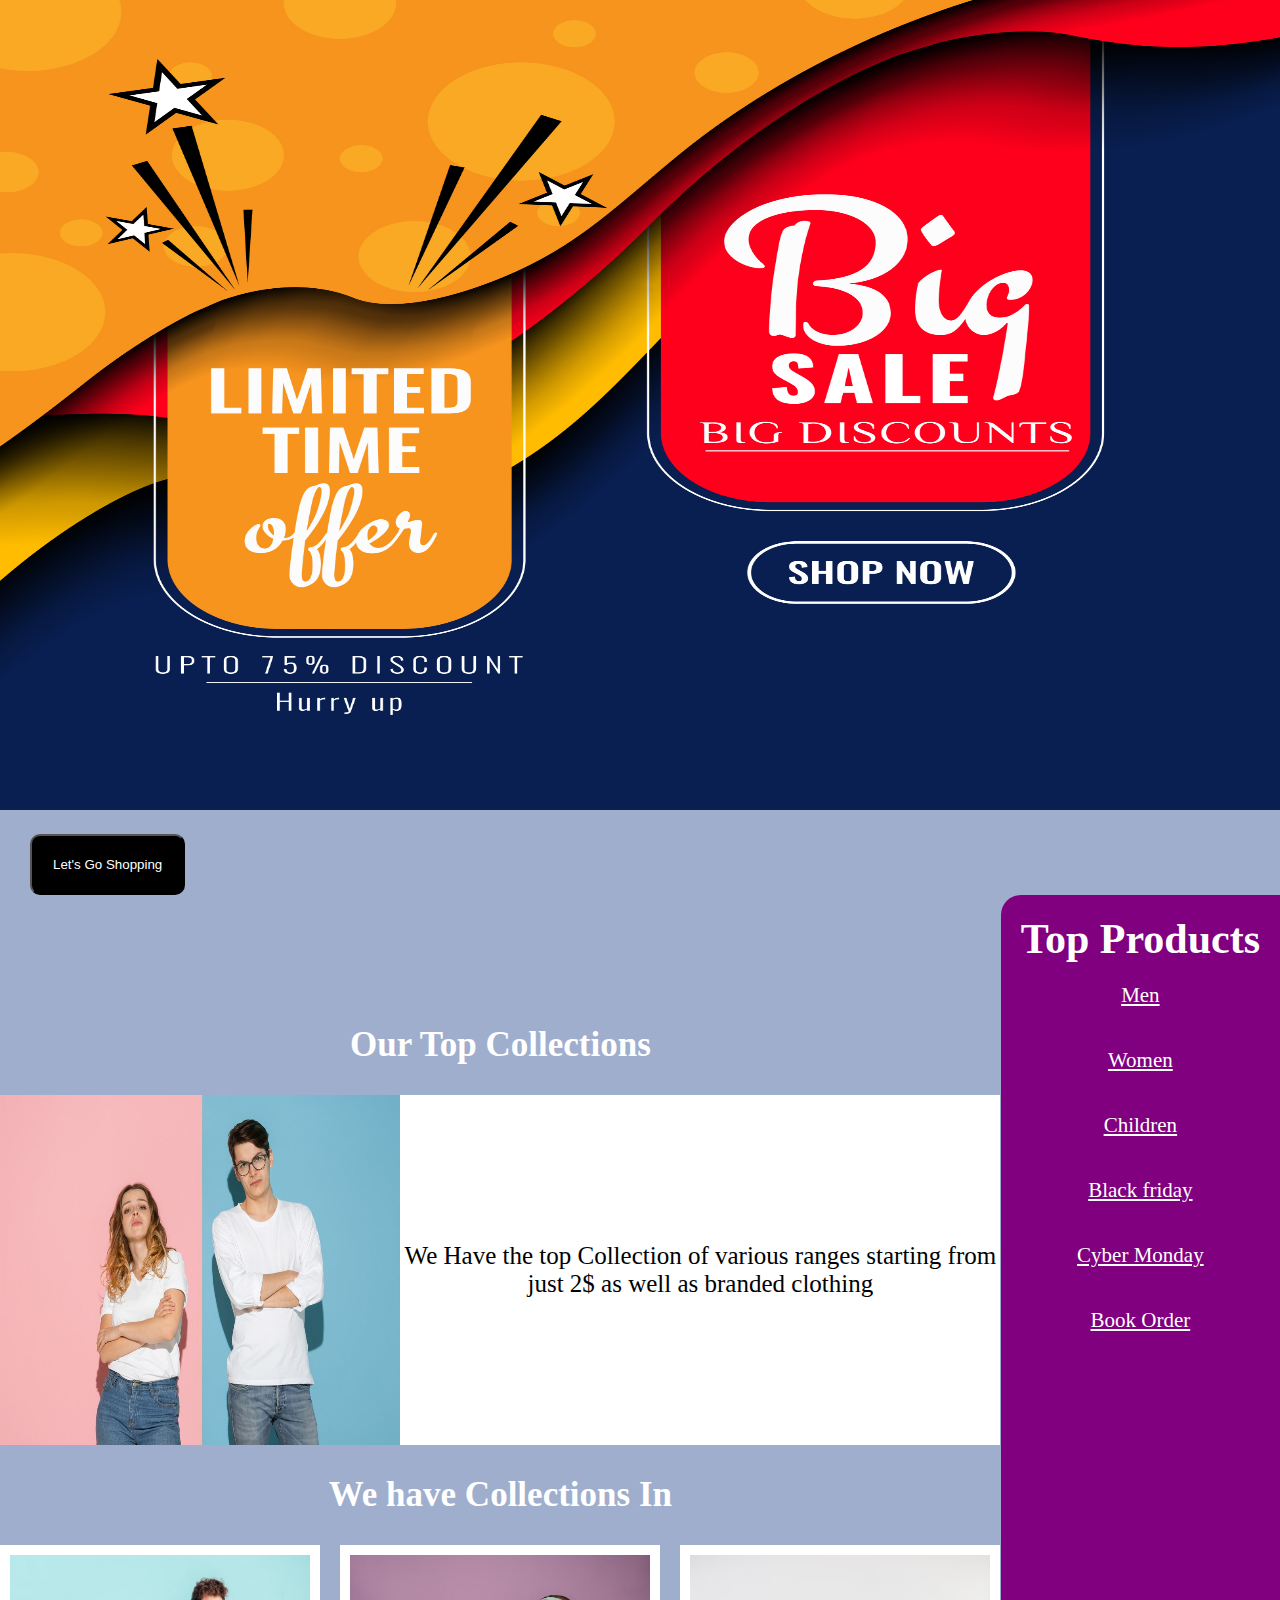
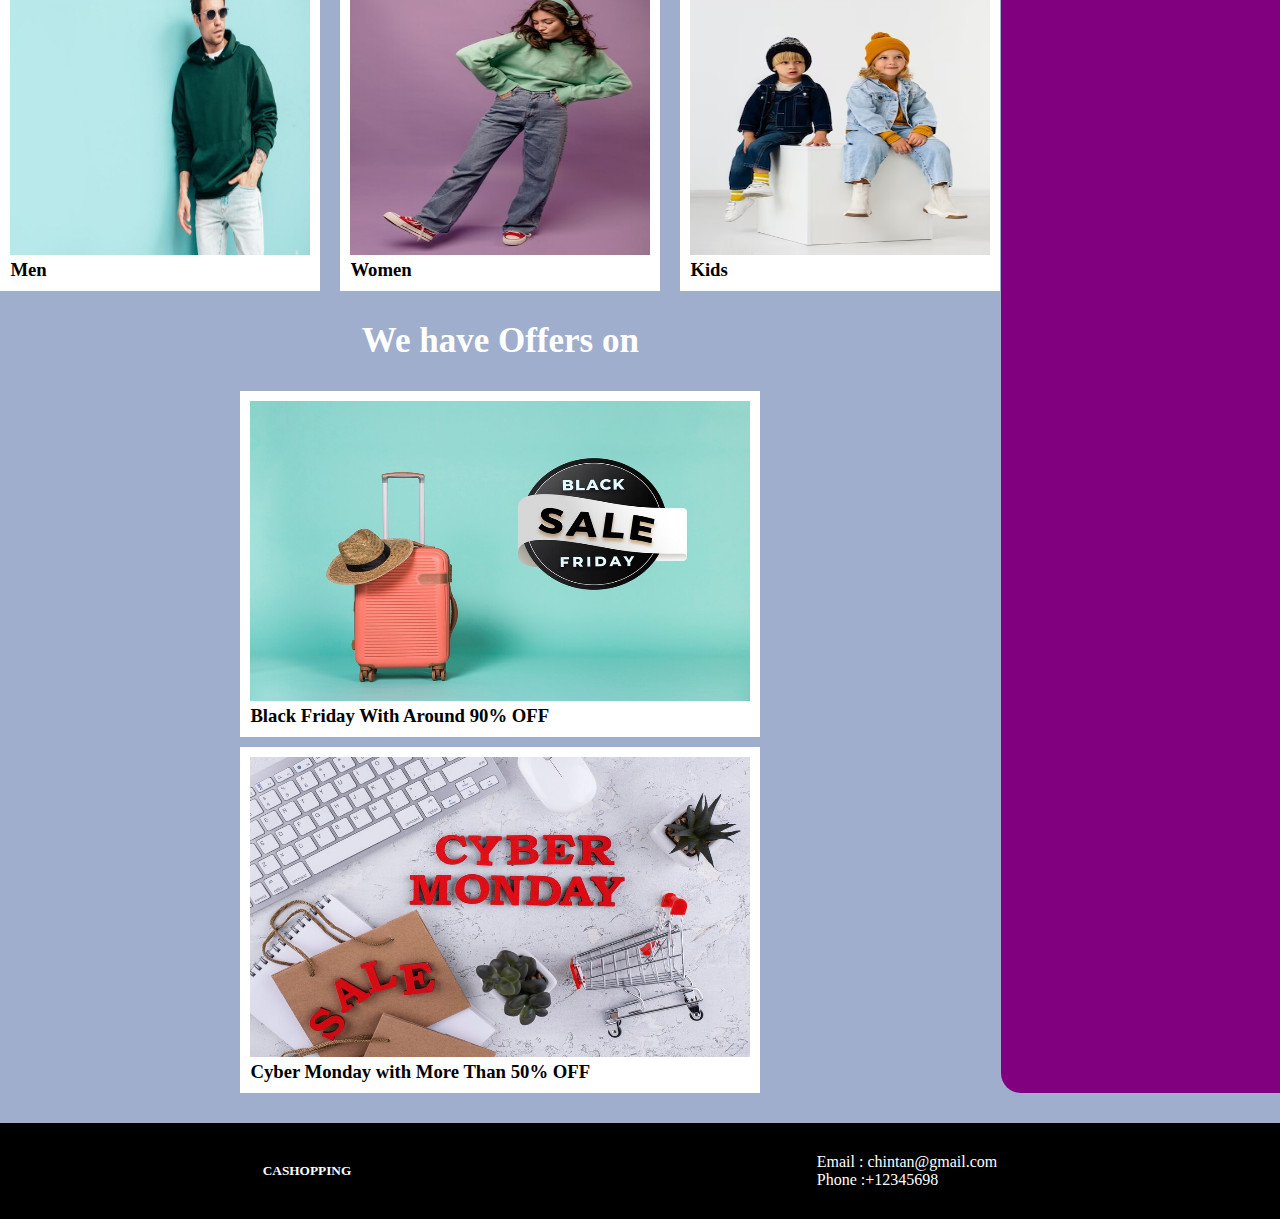
<file: task2_client/index.html>
<!DOCTYPE html>
<html lang="en">
<head>
    <meta charset="UTF-8">
    <meta name="viewport" content="width=device-width, initial-scale=1.0">
    <title>CaShopping Site</title>
    <link rel="stylesheet" href="style.css"/>
	<!--Images are taken from http://www.freepik.com site-->
</head>

<body>
    <header>
        <img src="./images/5128.jpg" alt="banner image"/>
        <Button class="btn">Let's Go Shopping</Button>
    </header>
    <div class="main">
        <main>
            <div class="sub-heading">
                <h2 class="h2">Our Top Collections</h2>
                <div>
                    <img src="./images/menandwomen.jpg" alt="hero-image">
                    <div>
                        <p>We Have the top Collection of various ranges starting from just 2$ as well as branded clothing</p>
                    </div>
                </div>
            </div>

            <div class="sub-heading2">
                <h2 class="h2">We have Collections In</h2>
                <div class="row" id="men">
                    <div class="row-content">
                        <img src="./images/men1.jpg" alt="hero-image">
                        <h3>Men</h3>
                    </div>
                    <div class="row-content" id="women">
                        <img src="./images/women1.jpg" alt="hero-image">
                        <h3>Women</h3>

                    </div>
                    <div class="row-content" id="children">
                        <img src="./images/kids.jpg" alt="hero-image">
                        <h3>Kids</h3>
                    </div>
            </div>
            </div>

            <div class="sub-heading3" >
                <h2 class="h2">We have Offers on</h2>
                <div class="row">
                    <div class="row-content" id="blackfriday">
                        <img src="./images/blackfirday.jpg" alt="hero-image">
                        <h3>Black Friday With Around 90% OFF</h3>
                    </div>
                    <div class="row-content" id="cybermonday">
                        <img src="./images/cybermonday.jpg" alt="hero-image">
                        <h3>Cyber Monday with More Than 50% OFF</h3>
                    </div>
                   
            </div>
            </div>

        </main>
        <nav>
            <h1>Top Products</h1>
            <a href="#men">Men</a>
            <a href="#women">Women</a>
            <a href="#children">Children</a>
            <a href="#blackfriday">Black friday</a>
            <a href="#cybermonday">Cyber Monday</a>
            <a href="#footer">Book Order</a>
        </nav>
    </div>
    <footer>
        <div class="container" id="footer">
            <h5>CASHOPPING</h5>
            <div>
                <p>Email : chintan@gmail.com</p>
                <p>Phone :+12345698</p>
            </div>
        </div>
    </footer>
</body>
</html>
</file>
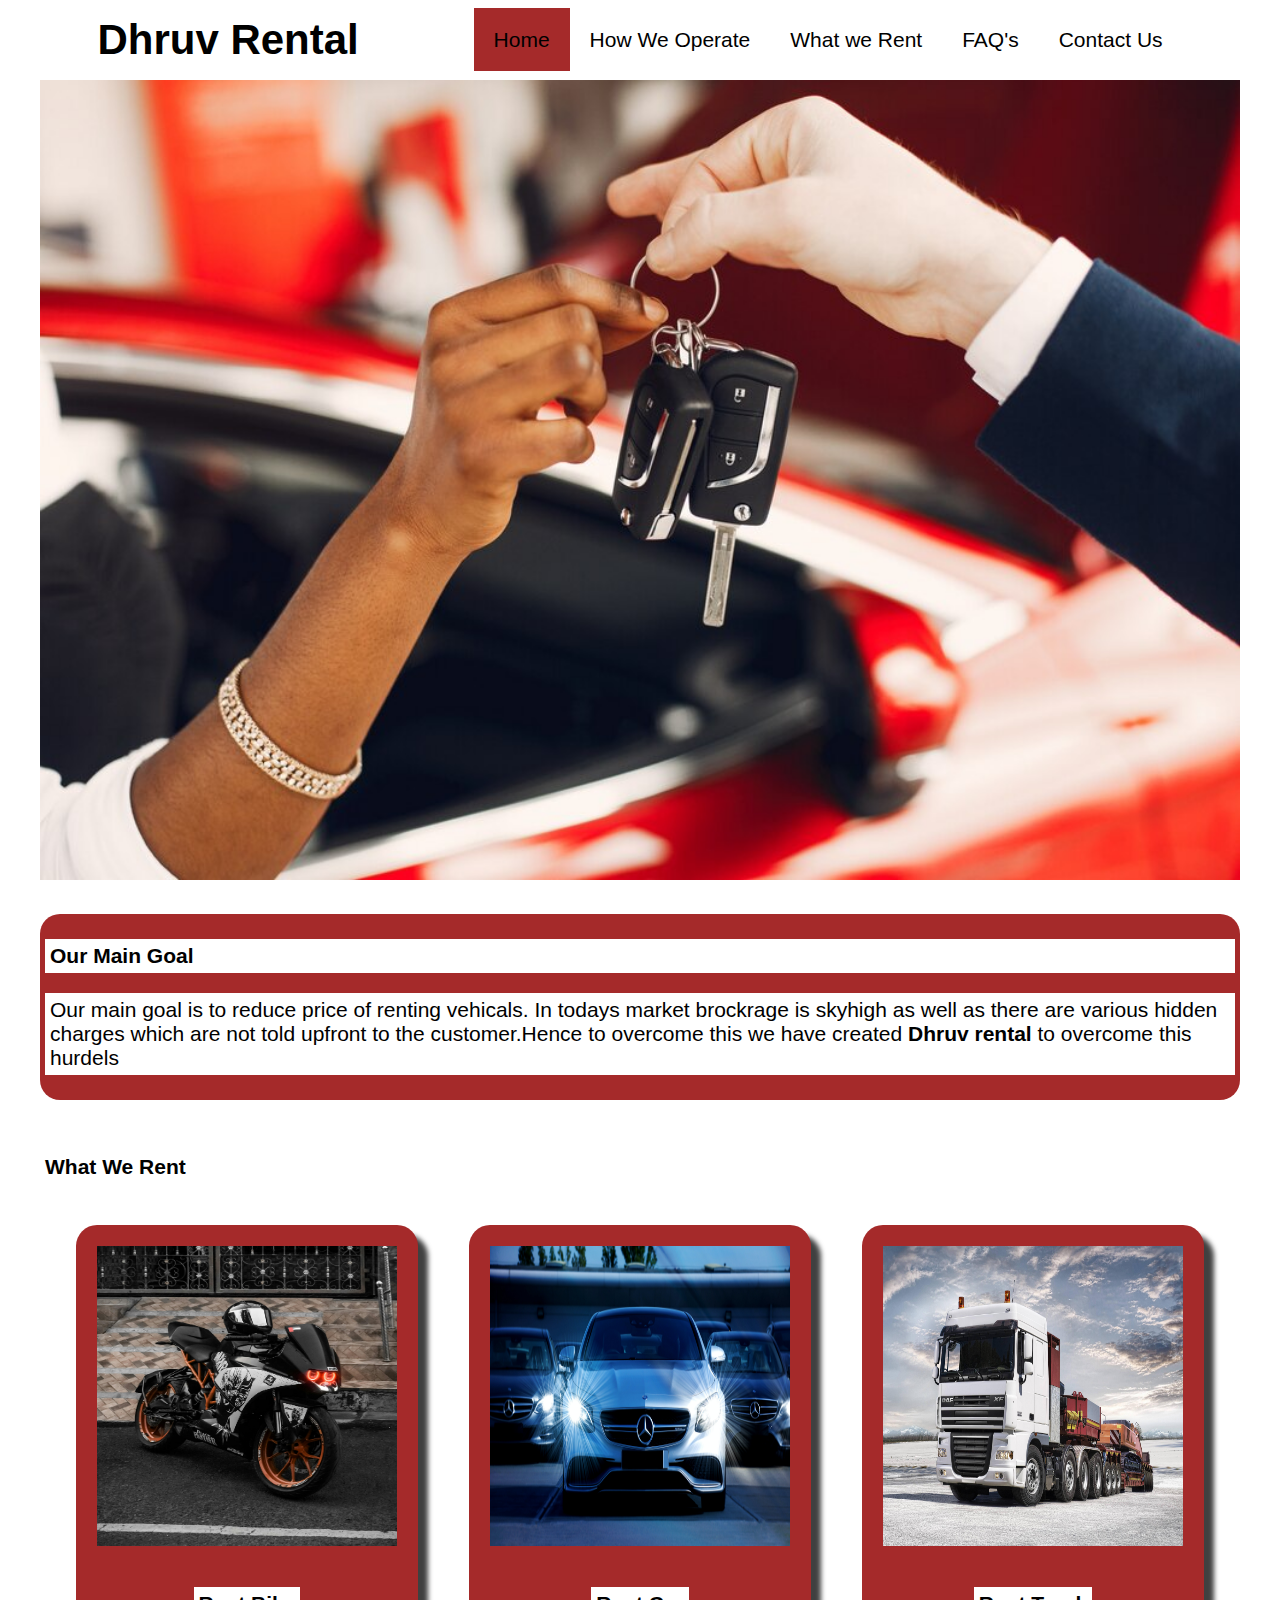
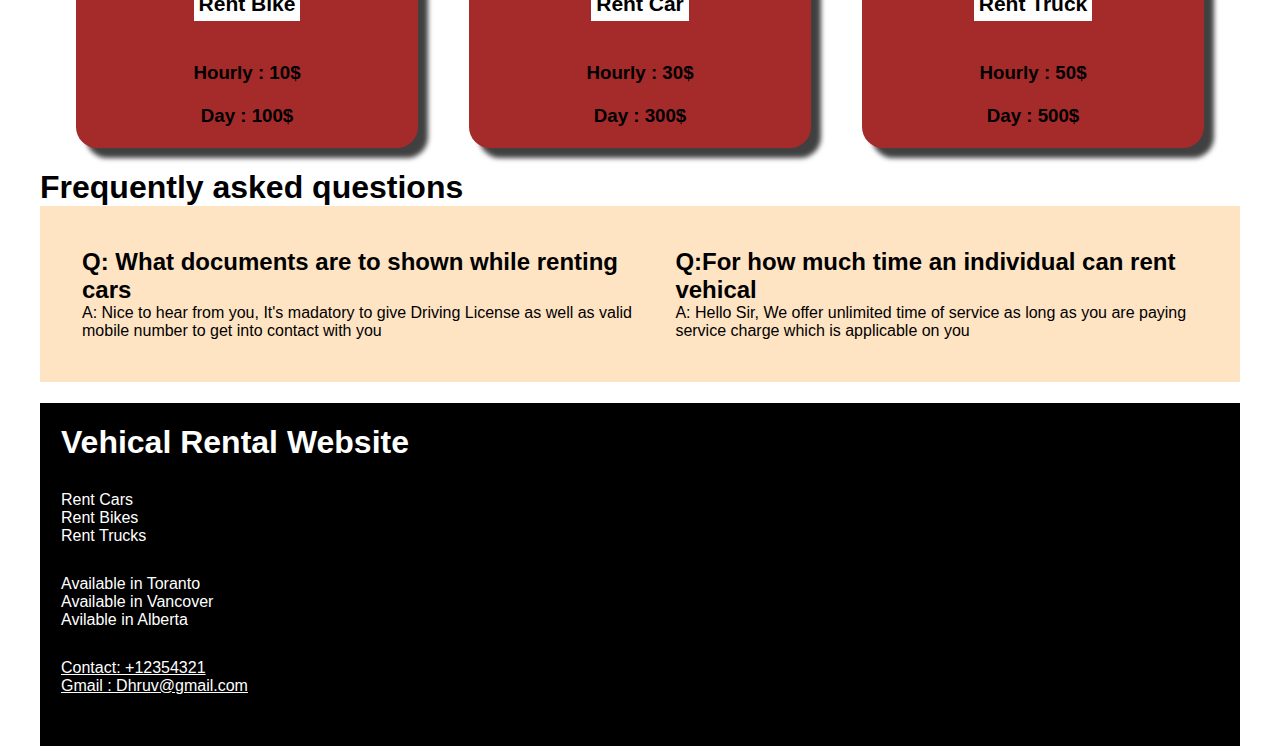
<file: task3_client/index.html>
<!DOCTYPE html>
<!-- Images are from https://www.pexels.com/-->
<html lang="en">
<head>
    <meta charset="UTF-8">
    <meta name="viewport" content="width=device-width, initial-scale=1.0">
    <title>Dhruv Rental Webite</title>
    <link rel="stylesheet" href="./style.css"/>
</head>
<body>
    <nav>
        <h1>Dhruv Rental</h1>
        <ul>
           <li><a class="current" href="#">Home</a></li>
           <li><a href="#goal">How We Operate</a></li>
           <li><a href="#rent">What we Rent</a></li>
           <li><a href="#faq">FAQ's</a></li>
           <li><a href="#contact">Contact Us</a></li>
        </ul>
    </nav>
    <header>
        <img src="./img/hero.jpg" />
    </header>
    <main>
        <div class="section1" id="goal">
            <h2>Our Main Goal</h2>
            <p>Our main goal is to reduce price of renting vehicals. In todays market brockrage is skyhigh as well as there are various hidden charges which are not told upfront to the customer.Hence to overcome this we have created <strong>Dhruv rental </strong> to overcome this hurdels </p>
           
        </div>
        <div class="section2" id="rent">
            <h2>What We Rent</h2>
            <div>
            <div class="section2-row">
                <img src="./img/bikes.jpg" />
                <h2>Rent Bike</h2>
                <h3>Hourly : 10$</h3>
                <h3>Day : 100$</h3>

            </div>
            <div class="section2-row">
                <img src="./img/cars.jpg" />
                <h2>Rent Car</h2>
                <h3>Hourly : 30$</h3>
                <h3>Day : 300$</h3>

            </div>
            <div class="section2-row">
                <img src="./img/truck.jpg" />
                <h2>Rent Truck</h2>
                <h3>Hourly : 50$</h3>
                <h3>Day : 500$</h3>
            </div>
        </div>
        </div>
        <div class="section-3" id="faq">
            <h1>Frequently asked questions</h1>
            <div>
                <div>
                    <h2>Q: What documents are to shown while renting cars</h2>
                    <p>A: Nice to hear from you, It's madatory to give Driving License as well as valid mobile number to get into contact with you </p>
                </div>
                <div>
                    <h2>Q:For how much time an individual can rent vehical</h2>
                    <p>A: Hello Sir, We offer unlimited time of service as long as you are paying service charge which is applicable on you
                    </p>
                </div>
            </div>
        </div>
    </main>
    <footer id="contact">
        <h1>Vehical Rental Website </h1>
        <div>
            <p>Rent Cars</p>
            <p>Rent Bikes</p>
            <p>Rent Trucks</p>
        </div>
        <div>
            <p>Available in Toranto</p>
            <p>Available in Vancover</p>
            <p>Avilable in Alberta</p>
        </div>
        <div>
           <p> <a href="">Contact: +12354321</a ></p>
           <p> <a href="">Gmail : Dhruv@gmail.com<a</a ></p>
        </div>
    </footer>
</body>
</html>
</file>
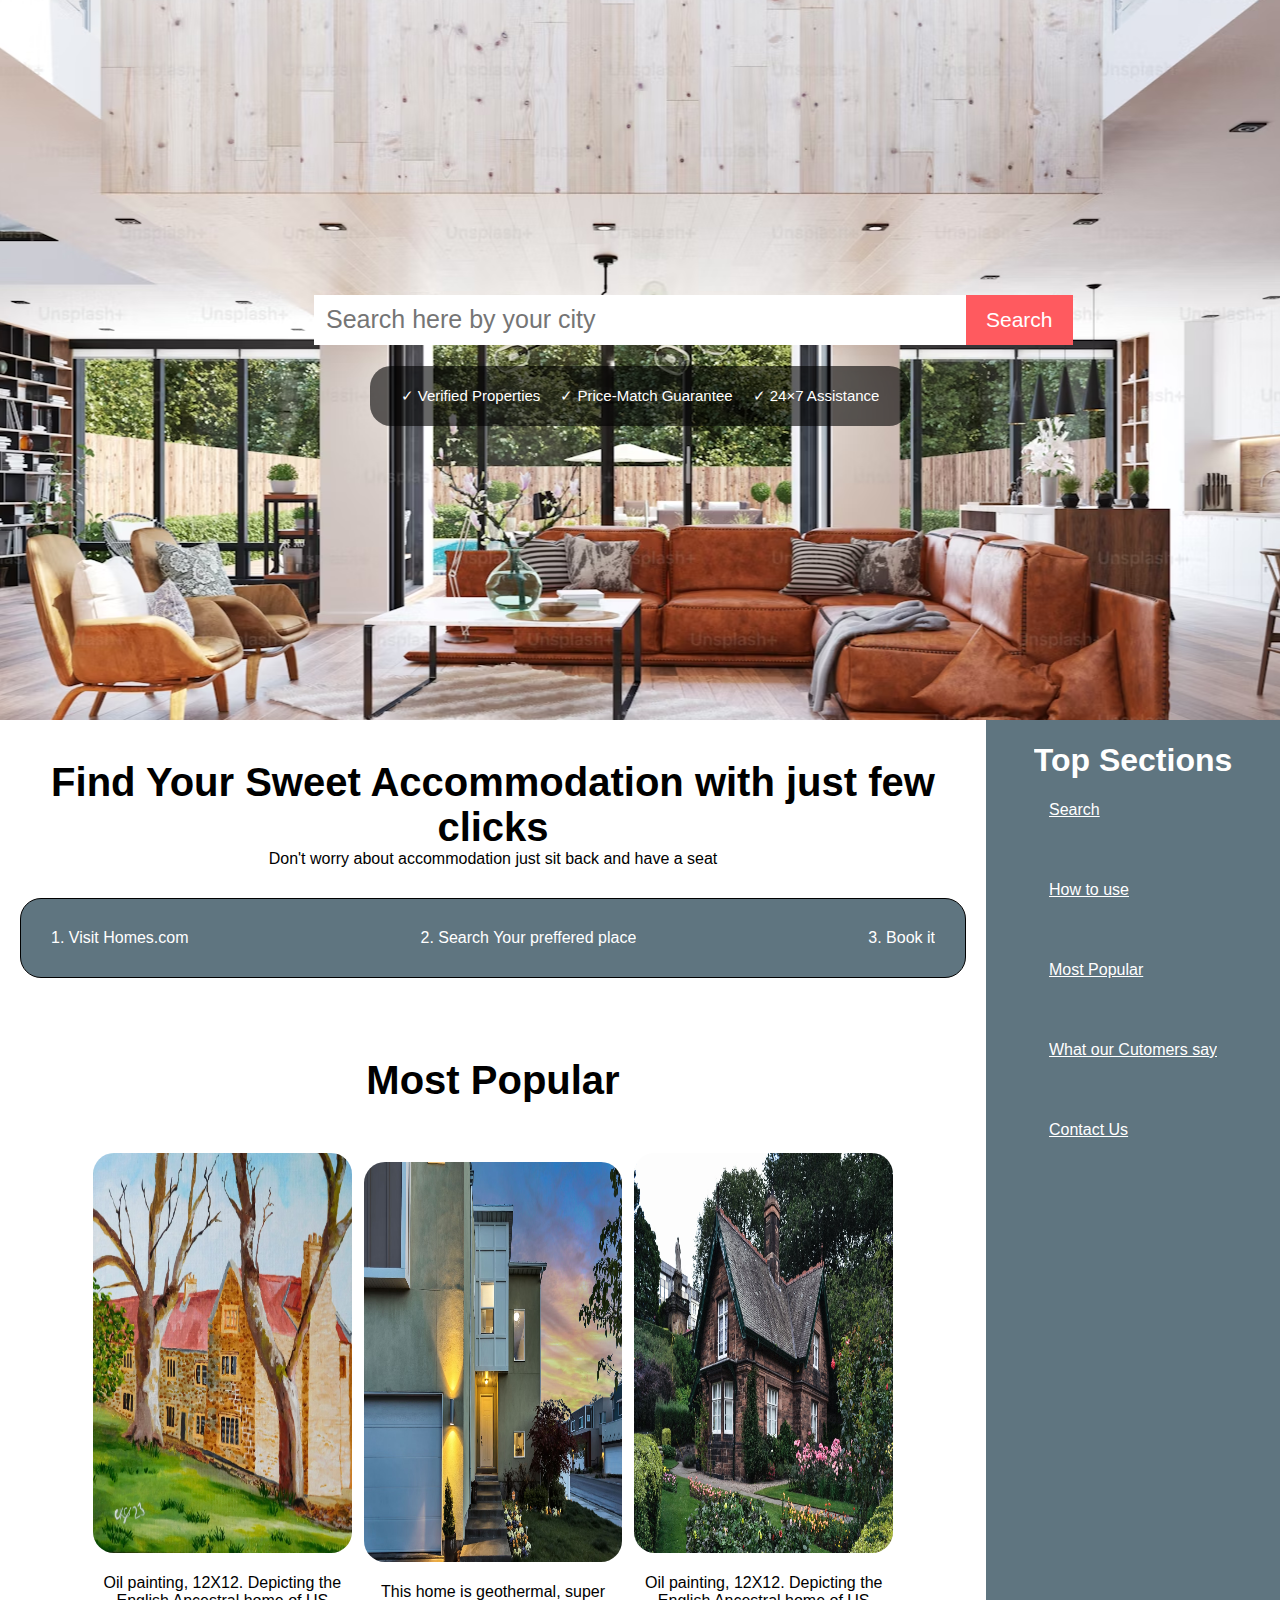
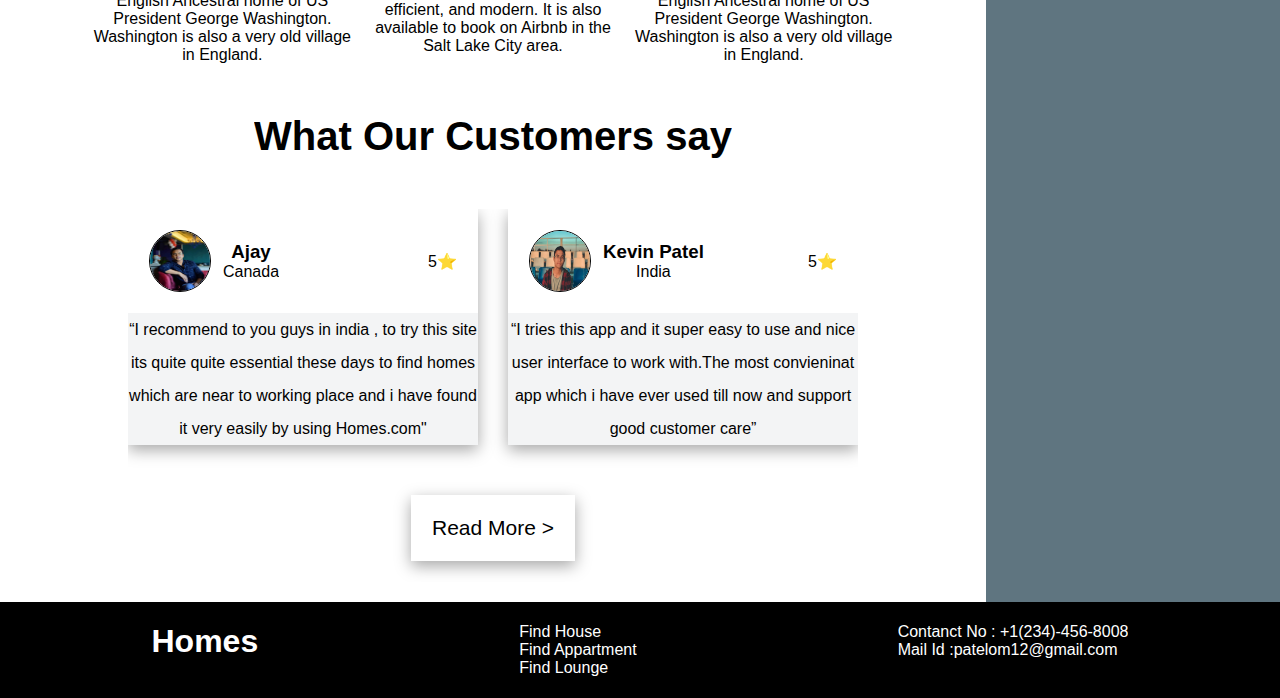
<file: task1_client/om_patel/index.html>
<!--Images have been taken from here -> https://unsplash.com/ -->
<!DOCTYPE html>
<html lang="en">
<head>
    <meta charset="UTF-8">
    <meta name="viewport" content="width=device-width, initial-scale=1.0">
    <link rel="stylesheet" href="./style.css">
    <title>Homes</title>
</head>
<body>

    <header class="header">
        <div class="search-container">
            <input type="text" class="input" placeholder="Search here by your city"/>
            <button class="search-btn">Search</button>
        </div>
        <div class="features">
           <span>&#x2713; Verified Properties</span>

           <span>&#x2713; Price-Match Guarantee</span>

           <span>&#x2713; 24×7 Assistance</span>
        </div>
    </header>
    <div class="main-path">
        <main>
            <div class="main-content">
                <h2>Find Your Sweet Accommodation with just few clicks</h2>
                <p>Don't worry about accommodation just sit back and have a seat</p>
                <ol  class="features-2" id="use">
                    <li>1. Visit Homes.com</li>
                    <li>2. Search Your preffered place</li>
                    <li>3. Book it</li>
                </ol>
            </div>
            <div class="popular" id="popular">
                <h1>Most Popular</h1>
                <div class="popular-row">
                    <div class="popular-row-item">
                        <img src="./images/row1.avif">
                        <p>Oil painting, 12X12. Depicting the English Ancestral home of US President George Washington. Washington is also a very old village in England.</p>
                    </div>
                    <div class="popular-row-item">
                        <img src="./images/row2.avif">
                        <p>This home is geothermal, super efficient, and modern. It is also available to book on Airbnb in the Salt Lake City area.</p>
                    </div>
                    <div class="popular-row-item">
                        <img src="./images/row3.avif">
                        <p>Oil painting, 12X12. Depicting the English Ancestral home of US President George Washington. Washington is also a very old village in England.</p>
                    </div>
                </div>
            </div>
            <div class="testimonial" id="testimonial">
                <h1>What Our Customers say</h1>
                <div class="testimonial-row">
                    <div class="testimonial-row-item">
                        <div class="testimonial-row-item-header">
                            <img src="./images/person1.avif" />
                            <div>
                                <h3>Ajay</h3>
                                <p>Canada</p>
                            </div>
                            <div class="stars">
                                5⭐
                            </div>
                        </div>
                        <div class="testimonial-row-item-body">
                            “I recommend  to you guys in india , to try this site its quite quite essential these days to find homes which are near to working place and i have found it very easily by using Homes.com"
                        </div>
                    </div>
                    <div class="testimonial-row-item">
                        <div class="testimonial-row-item-header">
                            <img src="./images/person2.avif" />
                            <div>
                                <h3>Kevin Patel</h3>
                                <p>India</p>
                            </div>
                            <div class="stars">
                                5⭐
                            </div>
                        </div>
                        <div class="testimonial-row-item-body">
                            “I tries this app and it super easy to use and nice user interface to work with.The most convieninat app which i have ever used till now and support good customer care”
                        </div>
                    </div>
                   
                </div>
                <button class="testimonial-btn">
                    Read More > 
                </button>
            </div>
        </main>
        <nav>
            <h1>Top Sections</h1>
            <ul>
              <li>  <a href="#">Search</a></li>
              <li>  <a href="#use">How to use</a></li>
              <li>  <a href="#popular">Most Popular</a></li>
              <li>  <a href="#testimonial">What our Cutomers say</a></li>
              <li>  <a href="#contact">Contact Us</a></li>
            </ul>
        </nav>
    </div>

    <footer id="contact">
        <div>
            <h1>Homes</h1>
        </div>
        <ul>
            <li>Find House</li>
            <li>Find Appartment</li>
            <li>Find Lounge</li>
        </ul>
        <div>
            <p>Contanct No : +1(234)-456-8008</p>
            <p>Mail Id :patelom12@gmail.com</p>
        </div>
    </footer>
    
</body>
</html>
</file>
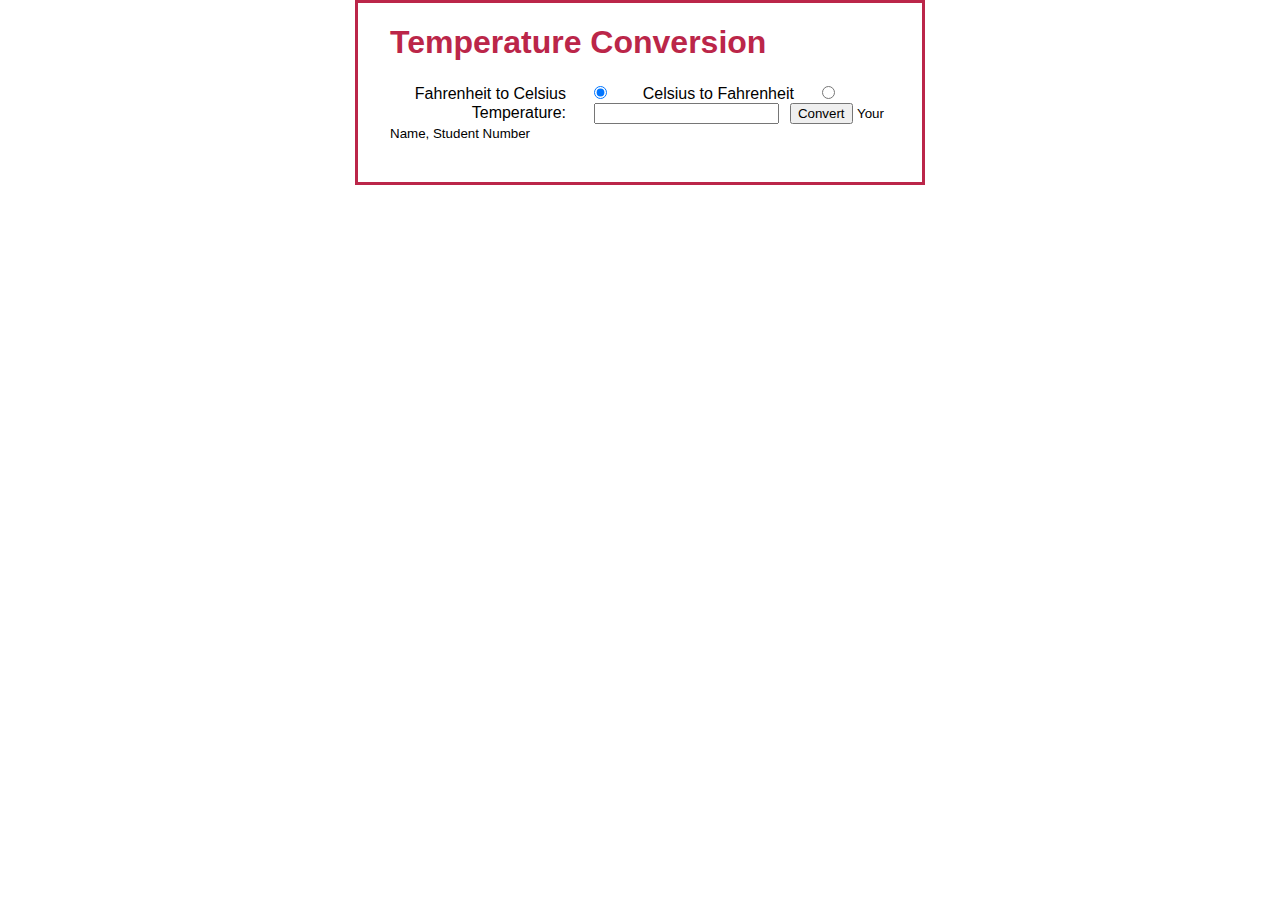
<file: task1_client/convert_temps (1)/convert_temps/index.html>
<!DOCTYPE html>
<html lang="en">
<head>
    <meta charset="UTF-8">
    <meta name="viewport" content="width=device-width, initial-scale=1.0">
    <title>Temperature Conversion</title>
    <link rel="stylesheet" href="convert_temp.css">
</head>
<body>
    <h1>Temperature Conversion</h1>
    <form id="conversionForm">
        <label for="fahrenheit">Fahrenheit to Celsius</label>
        <input type="radio" id="fahrenheit" name="conversionType" checked>
        <label for="celsius">Celsius to Fahrenheit</label>
        <input type="radio" id="celsius" name="conversionType">
        <br>
        <label for="temperature">Temperature:</label>
        <input type="text" id="temperature">
        <button type="button" id="convertBtn">Convert</button>
        <small>Your Name, Student Number</small>
    </form>
    <div id="message"></div>
    <div id="result"></div>
    <script src="convert_temp.js"></script>
</body>
</html>
</file>
<file: task2_client/style.css>
*{
    padding:0;
    margin:0;
    box-sizing:border-box;
}
a{
    color:#fff;
}
html{
    background:#A0AECD;
}
header img{
    width:100%;
    height:90vh;
    object-fit:90vh;
}

.btn{
    display:block;
    background:#000;
    color:#fff;
    padding:21px;
    margin-left:30px;
    margin-top:20px;
    border-radius:10px;
}
.h2{
    font-size:35px;
    color:#fff;
    margin:30px auto;
}
.main{
    display:flex;
    flex-wrap:wrap;
}
main{
    flex:1;
    text-align:center;
    margin-top:100px;
}
.sub-heading div{

    display:flex;
    height:350px;
    align-items:center;
    justify-content:flex-start;
    max-width:1000px;
    background:#fff;
    font-size:25px;
    font-family:cursive;
    margin: 30px auto;
}
.sub-heading h2{
    font-size:35px;
    color:#fff;
}
.sub-heading div img{
    height:100%;
    width:400px;
}

.sub-heading2 .row{
    display:flex;
    justify-content:center;
    align-items:center;
    gap:20px;
    flex-wrap:wrap;
}
.sub-heading2 .row img{
    width:300px;
    height:300px;
}
.sub-heading2 .row .row-content{
   text-align:left;
   background:#fff;
   border:10px solid #fff;
}

.sub-heading3 .row{
    display:flex;
    justify-content:center;
    flex-wrap:wrap;
    gap:10px;
}
.sub-heading3 .row img{
    width:500px;
    height:300px;
}
.sub-heading3 .row .row-content{
   text-align:left;
   background:#fff;
   border:10px solid #fff;
}

footer{
    background:black;
    color:white;
    padding:30px;
    display:flex;
    margin-top:30px;    
}

footer .container{
    width:100%;
    max-width:1200px;
    display:flex;
    justify-content:space-around;
    align-items:center;
}
nav{
    display:flex;
    color:#fff;
    padding:20px 20px;
    flex-direction:column;
    text-align:center;
    background:purple;
    font-size:21px;
    border-radius:20px 0px 0px 20px;
}
nav a{
    margin : 20px 0;
}



@media only screen and (max-width: 800px) {
    .h2{
        font-size:30px;
        color:#fff;
        margin:30px auto;
    }
    .main{
        display:flex;
        flex-wrap:wrap;
    }
    .sub-heading div div p{
        font-size:20px;
    }
    main{
        flex:1;
        text-align:center;
        margin-top:50px;
    }
    .sub-heading div{
    
        display:flex;
        flex-direction:column;
        align-items:center;
        justify-content:flex-start;
        font-size:20px;
        font-family:cursive;
        margin: 30px auto;
    }
    .sub-heading h2{
        font-size:35px;
        color:#fff;
    }
    .sub-heading div img{
        height:100%;
        width:400px;
    }
    
    .sub-heading2 .row{
        display:flex;
        justify-content:center;
        align-items:center;
        gap:20px;
        flex-wrap:wrap;
    }
    .sub-heading2 .row img{
        width:300px;
        height:300px;
    }
    .sub-heading2 .row .row-content{
       text-align:left;
       background:#fff;
       border:10px solid #fff;
    }
    
    .sub-heading3 .row{
        display:flex;
        justify-content:center;
        flex-wrap:wrap;
        gap:10px;
    }
    .sub-heading3 .row img{
        width:500px;
        height:300px;
    }
    .sub-heading3 .row .row-content{
       text-align:left;
       background:#fff;
       border:10px solid #fff;
    }
    
    footer{
        background:black;
        color:white;
        padding:30px;
        display:flex;
        margin-top:30px;    
    }
    
    footer .container{
        width:100%;
        max-width:1200px;
        display:flex;
        justify-content:space-around;
        align-items:center;
    }
    nav{
        display:flex;
        color:#fff;
        flex-direction:column;
        text-align:center;
        background:purple;
        font-size:21px;
        width:100%;
        border-radous:20px; 
        color:red;
        margin-top:20px;    
    }
    nav a{
        margin : 20px 0;
    }

}
</file>
<file: task3_client/style.css>
*{
    padding:0;
    margin:0;
    box-sizing:border-box;
    font-family: Arial, Helvetica, sans-serif;
}
.current{
    background-color: brown;
}
a{
    color:#fff;

}
body{
    max-width: 1200px;
    margin:0 auto;
}
nav{
    display:flex;
    justify-content: space-around;
    align-items: center;
    font-size: 21px;
    flex-wrap: wrap;
    text-align: center;
    height: 80px;
}
nav ul{
    list-style: none;
    display: flex;
}

nav ul li a{
    padding:20px;
    color:#000;
    text-decoration: none;
}
nav ul li a:hover{
    background-color: brown;
}
header img{
    width:100%;
    height:800px;
}
.section1{
    margin: 30px 0;
    background-color: brown;
    padding:5px;
    border-radius: 20px;
    
}
.section1 h2,.section1 p,.section2 h2{
    font-size: 21px;
    background-color: rgb(255, 255, 255);
    padding:5px;
    margin:20px 0;
}

.section2{
    display: flex;
    flex-direction: column;
}
.section2 div{
    display: flex;
    justify-content: space-around;
    align-items: center;
    flex-wrap: wrap;

    padding:21px;
    gap:21px;
}
.section2 div img{
    width: 300px;
    height: 300px;
}
.section2-row{
    display: flex;
    flex-direction: column;
    align-items: center;
    background-color: brown;
    border-radius: 21px;
    box-shadow: 10px 10px 5px 0px rgba(0,0,0,0.75);
}
.section2-row h2{
    background-color: #fff;
    
}
.section-3{
    display: flex;
    flex-direction: column;
}
.section-3 div{
    display: flex;
    padding:21px;
    background-color: bisque;
}
.section-3 div div{
    display: flex;
    flex-direction: column;
}
footer{
background-color: black;
color:#fff;
padding: 21px; 
display: flex;
flex-direction: column;
align-items: flex-start;
justify-content: center;
margin-top: 21px;   
gap:30px;
}
</file>
<file: task1_client/om_patel/style.css>
*{
    margin:0;
    padding:0;
    box-sizing:"border-box";
    overflow-x: hidden;
    font-family: sans-serif;
}
a{
    color:#fff;
    text-direction:none;
}
.header{
    background-image: url('./images/main_image.avif');
    width: 100vw;
    height: 80vh;
    background-color: red;
    background-position: center;
    display: flex;
    flex-direction: column;
    justify-content: center;
    align-items: center;
    background-attachment: fixed;

}
.search-container{
        
}
.input{
    width: 50vw;
    height: 50px;
    font-size: 25px;    
    position: relative;
    right: 0;
    top:0;
    border: none;
    outline: none;
    padding-left:12px
}
.search-btn{
    position: absolute;
    border: none;
    outline: none;
    height: 50px;
    font-size: 21px;
    background-color: #ff5a5f;
    padding:0 20px;
    color:#fff;
}
.features{
    display: flex;
    font-size: 15px;
    color: #fff;
    background-color: rgba(0,0,0,0.6);
    margin-top: 21px;
    padding: 21px;
    justify-content: space-between;
    align-items: center;
    border-radius: 21px;
    flex-wrap: wrap;
}
.features span{
    margin:0 10px;
}
.main-path{
    display: flex;
}
.main-path nav{
    min-width: 250px;
    background-color: #ff5a5f;
    display: flex;
    flex-direction: column;
    justify-content: flex-start;
    align-items: center;
    gap:22px;
    padding:22px;
    color:#fff;
    background-color: rgb(95, 117, 128)
}
.main-path nav ul {
    display: flex;
    flex-direction: column;
    gap:62px;
}
/* main */
main{
    flex:1;
    display: flex;
    flex-direction: column;
    justify-content: center;
    align-items: center;
    margin-top: 20px;
    padding: 20px;
    text-align: center;
    /* background-color: rgb(223, 245, 245)  ; */
}
main h2{
    font-size: 40px;
}
.features-2{
    display: flex;
    padding: 30px;
    background-color: rgb(95, 117, 128);
    border-radius: 21px;
    border: 1px solid black;
    margin: 30px  0;
    justify-content: space-between;
    color: #fff;
    align-items: center;
}
.popular{
    display: flex;
    flex-direction: column;
    width: 1200px;
    margin-top: 50px;
}
.popular h1{
    font-size: 40px;
    margin-bottom: 50px;
}
.popular-row{
    display: flex;
    justify-content: space-around;
    align-items: center;
    width: 800px;
    margin:0 auto;
    gap:12px;
}
.popular-row-item{
    display: flex;
    flex-direction: column;
    width: 300pc;
    background-color: #fff;
    /* box-shadow: 0 4px 8px rgba(0, 0, 0, 0.4); */

}

.popular-row-item img{
    height:400px;
    border-radius: 21px;
    margin-bottom: 21px;
}

.testimonial{
    display: flex;
    margin-top: 50px;
    
    flex-direction: column;
    justify-content: center;
    align-items: center;
}

.testimonial h1{
    font-size: 40px;
    margin-bottom: 50px;
}
.testimonial-row{
    display: flex;
    max-width: 1200px;
    flex-wrap: wrap;
    justify-content: center;
    align-items: center;
    gap: 30px;
}
.testimonial-row-item{
    margin-bottom: 50px;
    display: flex;
    flex-direction: column;
    width: 350px;
    box-shadow: rgba(0, 0, 0, 0.35) 0px 5px 15px;
}
.testimonial-row-item-header{
    display: flex;
    justify-content: flex-start;
    align-items: center;
    padding:0 21px;
    gap:12px;
    margin: 21px 0;
}
.testimonial-row-item-header .stars{
    /* background-color: #ff5a5f; */
    flex: 2;
    display: flex;
    justify-content: flex-end;
    align-items: center;
    margin-left: 21px;
}
.testimonial-row-item-header img{
    height:60px;
    width: 60px;
    border-radius: 50%;
    border: 1px solid black;
}
.testimonial-row-item-body{
    flex:1;
    background-color:#f3f4f5;
    line-height: 33px;
}
.testimonial-btn{
    background-color:#fff ;
    border: none;
    outline: none;
    padding:21px;
    font-size: 21px;
    margin-bottom: 21px;
    transition: all 0.5s ease;
    box-shadow: rgba(0, 0, 0, 0.35) 0px 5px 15px;

}
.testimonial-btn:hover{
   
cursor: pointer;
}
footer{
    display: flex;
    background-color: black;
    padding:21px;
    color:#fff;
    justify-content: space-around;
}


@media only screen and (max-width: 800px) {
*{
    margin:0;
    padding:0;
    box-sizing:"border-box";
    overflow-x: hidden;
    font-family: sans-serif;
}
.header{
   
    width: 100vw;
    height: 80vh;
    background-color: red;
    background-position: center;
    display: flex;
    flex-direction: column;
    justify-content: center;
    align-items: center;
    background-attachment: fixed;

}
.search-container{
        
}
.input{
    width: 50vw;
    height: 50px;
    font-size: 15px;    
    position: relative;
    right: 0;
    top:0;
    border: none;
    outline: none;
}
.search-btn{
    position: absolute;
    border: none;
    outline: none;
    height: 50px;
    font-size: 21px;
    background-color: #ff5a5f;
    padding:0 20px;
    color:#fff;
}
.features{
    display: flex;
    font-size: 15px;
    color: #fff;
    background-color: rgba(0,0,0,0.6);
    margin-top: 21px;
    padding: 21px;
    justify-content: space-between;
    align-items: center;
    border-radius: 21px;
    flex-wrap: wrap;
}
.features span{
    margin:0 10px;
}
.main-path{
    flex-direction: column;
}
/* main */
main{
    display: flex;
    flex-direction: column;
    justify-content: center;
    align-items: center;
    margin-top: 20px;
    padding: 20px;
    text-align: center;
    /* background-color: rgb(223, 245, 245)  ; */
    
}
.main-path nav{
    min-width: 250px;
    background-color: #ff5a5f;
    display: flex;
    flex-direction: column;
    justify-content: flex-start;
    align-items: center;
    gap:22px;
    padding:22px;
    color:#fff;
    background-color: rgb(95, 117, 128)
}
.main-path nav ul {
    display: flex;
    flex-direction: column;
    gap:32px;
}
main h2{
    font-size: 40px;
}
.features-2{
    display: flex;
    padding: 30px;
    background-color: rgb(95, 117, 128);
    border-radius: 21px;
    border: 1px solid black;
    margin: 30px  0;
    justify-content: space-between;
    color: #fff;
    align-items: center;
}
.popular{
    margin-bottom: 20px;
    display: flex;
    flex-direction: column;
    margin-top: 50px;
}
.popular h1{
    font-size: 40px;
    margin-bottom: 50px;
}
.popular-row{
    display: flex;
    flex-direction: column;
    margin-bottom: 20px;

}
.popular-row-item{
    display: flex;
    width: 400px;
    align-items: center;
    justify-content: center;
    flex-direction: column;
    background-color: #fff;
    box-shadow: 0 4px 8px rgba(0, 0, 0, 0.4);

}

.popular-row-item img{
    height:200px;
    width: 90%;

    border-radius: 21px;
    margin-bottom: 21px;
}






footer{
    display: flex;
    flex-direction: column;
    background-color: black;
    padding:21px;
    color:#fff;
    align-items: flex-start;
    gap:22px;
}
}
</file>
<file: task1_client/convert_temps (1)/convert_temps/convert_temp.css>
body {
    font-family: Arial, sans-serif;
    background-color: white;
    margin: 0 auto;
    width: 500px;
    border: 3px solid #BB2649;
    padding: 0 2em 1em;
}
h1 {
    color: #BB2649;
}
div {
    margin-bottom: 1em;
}
label {
    display: inline-block;
    width: 11em;
    text-align: right;
    margin-right: 10px;
}
input {
    margin-left: 1em;
    margin-right: 0.5em;
}
span {
    color: red;
}
#convert {
	width: 10em;
}

/*div that's the 3rd child of its parent element (main) */
div:nth-child(3) {
    margin-bottom: 1.5em;
}
#message {
    color: red;
}
</file>
